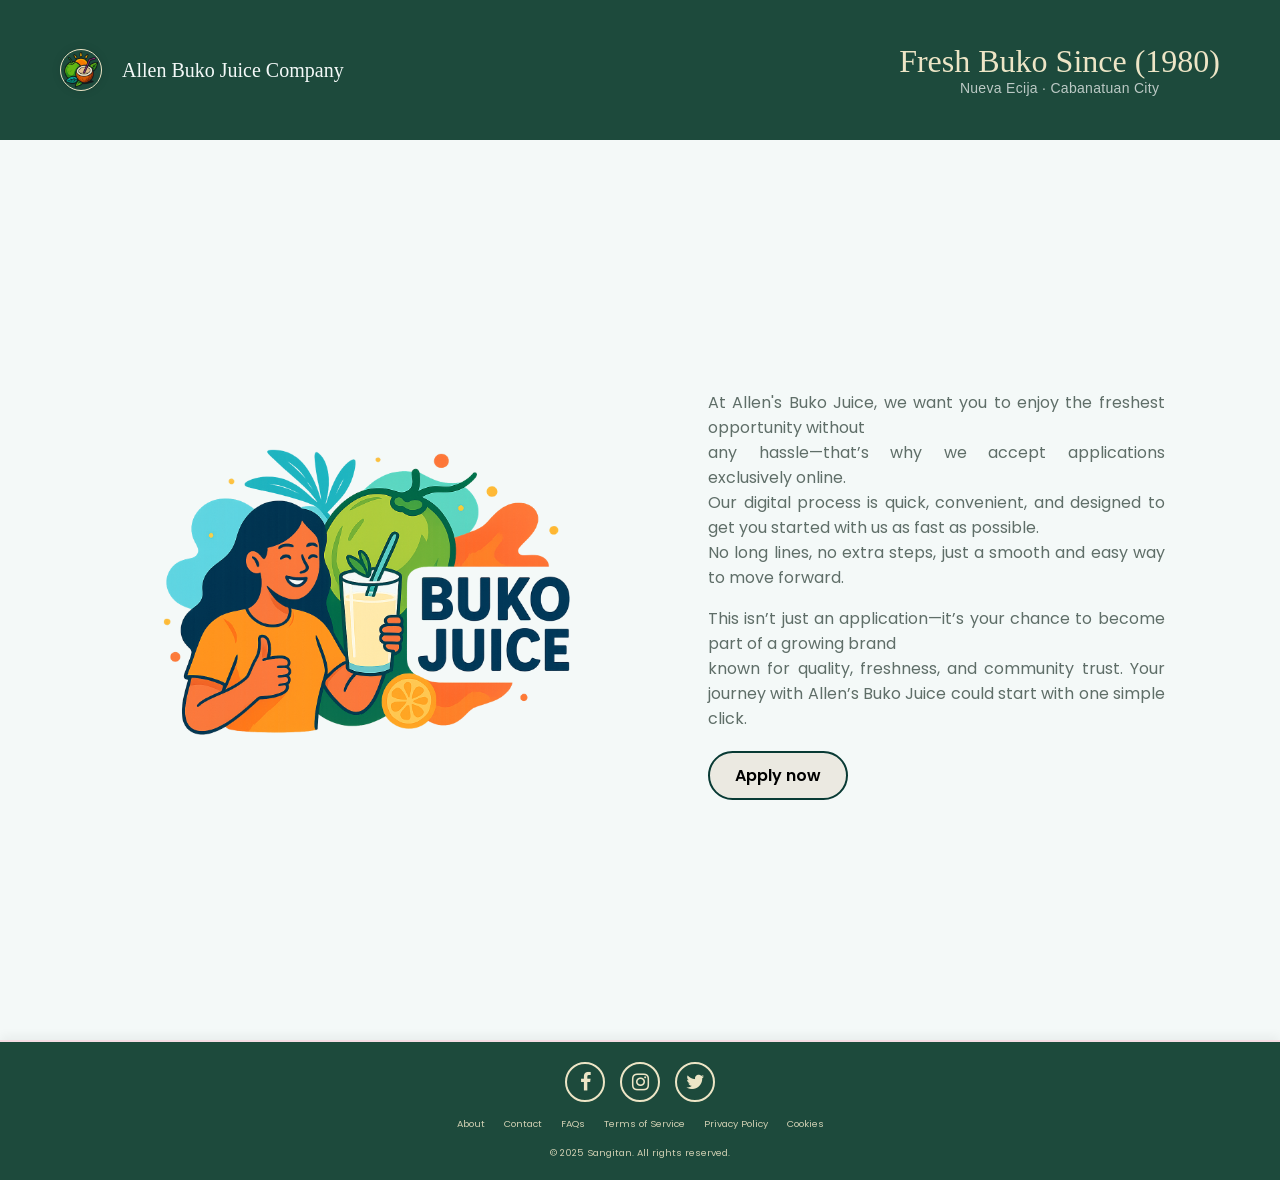
<file: index.html>
<!DOCTYPE html>
<html lang="en">
<head>

    <meta charset="UTF-8">
    <meta name="viewport" content="width=device-width, initial-scale=1.0">
    <link rel="stylesheet" href="https://cdnjs.cloudflare.com/ajax/libs/font-awesome/4.7.0/css/font-awesome.min.css">
    <link rel="stylesheet" href="style.css">
    <link rel="icon" type="image/png" href="image/okub.png">
    <title>Job Application Portal</title>

</head>
<body>



    
<!-- HEADER --> <!-- HEADER --> <!-- HEADER --> <!-- HEADER --> <!-- HEADER --> <!-- HEADER --> <!-- HEADER --> <!-- HEADER -->

<header class="header">
        <img src="image/okub.png" alt="Company Logo" class="logo-image">
        
        <span class="logo-text">Allen Buko Juice Company</span>

        <div class="top-right">
            
            <h1>Fresh Buko Since (1980)</h1>

            <div class="top-right-info">
                <span>Nueva Ecija · Cabanatuan City</span>
            </div>

        </div>

    </header>

<!-- HEADER --> <!-- HEADER --> <!-- HEADER --> <!-- HEADER --> <!-- HEADER --> <!-- HEADER --> <!-- HEADER --> <!-- HEADER -->




<!-- FIRST SECTION --> <!-- FIRST SECTION --> <!-- FIRST SECTION --> <!-- FIRST SECTION --> <!--FIRST SECTION --> <!-- FIRST SECTION -->

<section class="home">

    <div class="home-img">
        <img src="image/mainimg.png" alt="Company">
    </div>


    <div class="home-content">
        <h3 class="typing-text-home">  <span></span></h3>

        <p>At Allen's Buko Juice, we want you to enjoy the freshest opportunity without<br>
           any hassle—that’s why we accept applications exclusively online.<br>
           Our digital process is quick, convenient, and designed to get you started with us as fast as possible.<br>
           No long lines, no extra steps, just a smooth and easy way to move forward.<br>
        </p>
        
        <br>

        <p>
           This isn’t just an application—it’s your chance to become part of a growing brand<br> 
           known for quality, freshness, and community trust. Your journey with Allen’s Buko Juice could start with one simple click.
        </p>

        <button class="apply-link">Apply now</button>

    </div>


</section>

<!-- FIRST SECTION --> <!-- FIRST SECTION --> <!-- FIRST SECTION --> <!-- FIRST SECTION --> <!-- FIRST SECTION --> <!-- FIRST SECTION -->




<!-- FOOTER --> <!-- FOOTER --> <!-- FOOTER --> <!-- FOOTER --> <!-- FOOTER --> <!-- FOOTER --> <!-- FOOTER --> <!-- FOOTER -->

<footer class="site-footer">

    <div class="footer-content">

      <div class="footer-right">
        <a href="https://www.facebook.com/allnsbtl"><i class="fa fa-facebook"></i></a>
        <a href="https://www.instagram.com/allnsbtl/"><i class="fa fa-instagram"></i></a>
        <a href="https://x.com/Heihnz"><i class="fa fa-twitter"></i></a>
      </div>

    </div>


    <div class="footer-bottom">
        <a href="#">About</a>
        <a href="#">Contact</a>
        <a href="#">FAQs</a>
        <a href="#">Terms of Service</a>
        <a href="#">Privacy Policy</a>
        <a href="#">Cookies</a>
    </div>

    <div class="footer-bottom">
        &copy; 2025 Sangitan. All rights reserved.
    </div>

  </footer>

    
<!-- FOOTER --> <!-- FOOTER --> <!-- FOOTER --> <!-- FOOTER --> <!-- FOOTER --> <!-- FOOTER --> <!-- FOOTER --> <!-- FOOTER -->

    <script src="mainscript.js"></script>
    </body>

</html>
</file>
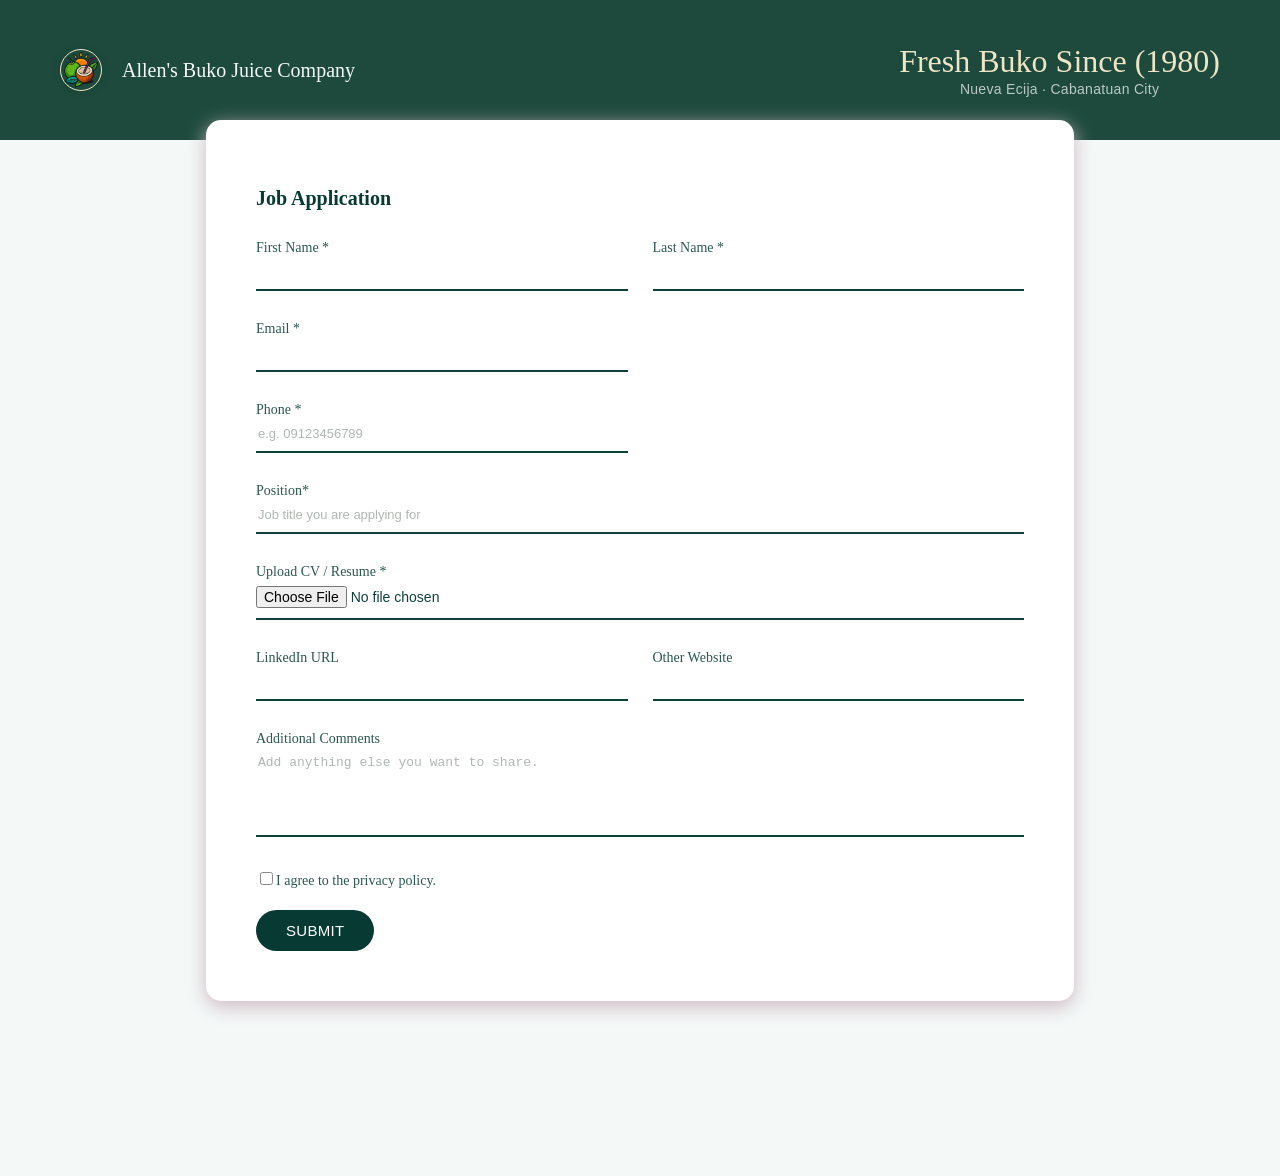
<file: form/form.html>
<!DOCTYPE html>
<html lang="en">
<head>
    <meta charset="UTF-8">
    <meta name="viewport" content="width=device-width, initial-scale=1.0">
    <link rel="stylesheet" href="formstyle.css">
    <link rel="icon" type="image/png" href="image/okub.png">
    <title>Job Application</title>
    
</head>
<body>




    <!--HEADER--> <!--HEADER--> <!--HEADER--> <!--HEADER--> <!--HEADER--> <!--HEADER--> <!--HEADER-->
    
    <header class="header">

    <img src="../image/okub.png" alt="Company Logo" class="logo-image">
        <span class="logo-text">Allen's Buko Juice Company</span>

        <div class="top-right">
            <h1>Fresh Buko Since (1980)</h1>
            <div class="top-right-info">
                <span>Nueva Ecija · Cabanatuan City</span>
                
            </div>
        </div>

    </header>

    <!--HEADER--> <!--HEADER--> <!--HEADER--> <!--HEADER--> <!--HEADER--> <!--HEADER--> <!--HEADER-->




    <!--FORM--> <!--FORM--> <!--FORM--> <!--FORM--> <!--FORM--> <!--FORM--> <!--FORM--> <!--FORM--> <!--FORM-->

    <section class="wrapper">
        <form id="jobForm" class="form-box">

            <h2>Job Application</h2>


            <div class="grid-2">

                <div class="field">
                    <label for="firstName">First Name *</label>
                    <input type="text" id="firstName" required>
                </div>

                <div class="field">
                    <label for="lastName">Last Name *</label>
                    <input type="text" id="lastName" required>
                </div>

            </div>



            <div class="grid-2">

                <div class="field">
                    <label for="email">Email *</label>
                    <input type="email" id="email" required>
                </div>
            </div>

            <div class="grid-2">

                <div class="field">
                    <label for="phone">Phone *</label>
                    <input type="tel" id="phone" pattern="[0-9]{11}" placeholder="e.g. 09123456789" required>
                </div>

            </div>



            <div class="field">

                <label for="position">Position*</label>
                <input type="text" id="position" placeholder="Job title you are applying for" required>


            </div>



            <div class="field">

                <label for="resume">Upload CV / Resume *</label>
                <input type="file" id="resume" accept=".pdf, .doc, .docx" required>

            </div>



            <div class="grid-2">

                <div class="field">
                    <label for="linkedin">LinkedIn URL</label>
                    <input type="text" id="linkedin">
                </div>

                <div class="field">
                    <label for="website">Other Website</label>
                    <input type="text" id="website">
                </div>

            </div>



            <div class="field">

                <label for="comments">Additional Comments</label>
                <textarea id="comments" placeholder="Add anything else you want to share."></textarea>

            </div>
            
            

            <label>
                <input type="checkbox" id="agree" required>I agree to the privacy policy.
            </label><br>

            
            <button type="submit" class="apply-btn">SUBMIT</button>

            
            <p id="kopal" class="confirmation"></p>
        </form>
    </section>

    <!--FORM--> <!--FORM--> <!--FORM--> <!--FORM--> <!--FORM--> <!--FORM--> <!--FORM--> <!--FORM--> <!--FORM-->



    <script src="formscript.js"></script>
</body>

</html>
</file>
<file: style.css>
@import url('https://fonts.googleapis.com/css2?family=Poppins:wght@100;200;300;400;500;600&display=swap');




/* MAIN */ /* MAIN */ /* MAIN */ /* MAIN */ /* MAIN */ /* MAIN */ /* MAIN */ /* MAIN */

*{
    margin: 0;
    padding: 0;
    box-sizing: border-box;
    text-decoration: none;
    border: none;
    outline: none;
    font-family: 'Poppins', sans-serif;
}

html
{
    font-size: 62.5%;
    scroll-behavior: smooth;
}

body
{
    width: 100%;
    min-height: 100vh;
    overflow-x: hidden;
    background-color: #fc0303;
    color: #e41212;
}



/* MAIN */ /* MAIN */ /* MAIN */ /* MAIN */ /* MAIN */ /* MAIN */ /* MAIN */ /* MAIN */




/* HEADER */ /* HEADER */ /* HEADER */ /* HEADER */ /* HEADER */ /* HEADER */ /* HEADER */ /* HEADER */ /* HEADER */

.header 
{
    background: #1D4A3C;
    color: white;
    padding: 25px 60px;
    display: flex;
    align-items: center;
    gap: 20px;
    height: 140px;
}

                        /* Panda logo */

.logo-image 
{
    width: 42px;  
    height: 42px; 
    border-radius: 50%; 
    object-fit: cover;  
    border: 1px solid #EDE5C6;
    box-shadow: 0 0 10px rgba(0,0,0,0.1);
}

.logo-text 
{
    font-family: Georgia, 'Times New Roman', serif;
    font-size: 20px;
    font-weight: 500;
    color: #F4F9F8;
}

                        /* Panda logo */


                        /* Fresh buko - Top right */

.top-right 
{
    margin-left: auto;
    text-align: center;
}

.top-right h1 
{
    margin: 0;
    font-family: Georgia, 'Times New Roman', serif;
    font-size: 32px;       
    font-weight: 500;
    color: #EDE5C6;
}

.top-right-info span 
{
    margin-top: 6px;
    font-family: "Inter", sans-serif;
    font-size: 14px;
    font-weight: 400;
    opacity: 0.70;
    letter-spacing: 0.3px;
}

                        /* Fresh buko - Top right */

/* HEADER */ /* HEADER */ /* HEADER */ /* HEADER */ /* HEADER */ /* HEADER */ /* HEADER */ /* HEADER */ /* HEADER */




/* FIRST SECTION */ /* FIRST SECTIONT */ /* FIRST SECTION */ /* FIRST SECTION */ /* FIRST SECTION */

section
{
    min-height: 100vh;
    padding: 5rem 9% 5rem;
}

.home
{
    min-height: 100vh;
    display: flex;
    justify-content: center;
    align-items: center;
    gap: 8rem;
    background-color: #F4F9F8;
}

.home .home-content p
{
    color: #5F6E68;
    font-size: 1.6rem;
    text-align: justify;
}

.home-content h3
{
    font-size: 4rem;
    margin-bottom: 1rem;
    font-weight: 700;
}

                            /* yung picture sa Home*/

.home-img img
{
    width: 100%;
    max-height: 700px;      
    border-radius: 16px;     
    display: block;
    margin: 0 auto;         

}

                            /* yung picture sa Home*/


                            /* yung "WELCOME" */

.typing-text-home
{
    font-size: 34px;
    font-weight: 600;
    min-width: 280px;
    color: #123C69;
}

.typing-text-home span
{
    position: relative;
}

.typing-text-home span::before
{
    content:"";
    color: #1D4A3C;
    animation: about 20s infinite;
}

.typing-text-home span::after
{
    content:"";
    background-color: #F4F9F8;
    position: absolute;
    width: calc(100% + 8px);
    height: 100%;
    border-left: 3px solid #EEE2DC;
    animation: second 1s infinite;
}

                            /* Blinking cursor */

@keyframes second
{

    to{
        border-left: 3px solid #1D4A3C;
    }
}

                            /* Blinking cursor */

@keyframes about
{
    0%, 20%
    {
        content: "WELCOME";
    }
    21%, 40%
    {
        content: "APPLY NOW";
    }
    41%, 60%
    {
        content: "BEST BUKO";
    }
    61%, 80%
    {
        content: "APPLY NOW";
    }
    81%, 100%
    {
        content: "WELCOME";
    }
}

                            /* yung "WELCOME" */


                            /* yung "APPLY NOW" */

.apply-link 
{
    display: inline-block;
    padding: 1rem 2.5rem;
    background-color: #EBE9E1;
    color: black;
    font-size: 1.6rem;
    font-weight: 600;
    transition: 0.3s ease;
    text-decoration: none;
    margin-top: 2rem;
    border: 2px solid #083a34;
    border-radius: 4rem;
}

.apply-link:hover 
{
    transform: scale3d(1.03);
    background-color: #D5A24A;
    color: black;
    box-shadow: 0 0 25px #D5A24A;
}

                            /* yung "APPLY NOW" */

/* FIRST SECTION */ /* FIRST SECTIONT */ /* FIRST SECTION */ /* FIRST SECTION */ /* FIRST SECTION */




/* FOOTER */ /* FOOTER */ /* FOOTER */ /* FOOTER */ /* FOOTER */ /* FOOTER */ /* FOOTER */ /* FOOTER */

.site-footer 
{
    background-color: #1D4A3C;
    padding: 2rem 9%;
    border-top: 2px solid #f6dce4;
    box-shadow: 0 -4px 10px rgba(0,0,0,0.05);
}

.footer-content 
{
    display: flex;
    justify-content: center;
    align-items: center;
    flex-wrap: wrap;
    gap: 1rem;
}

.footer-right 
{
    display: flex;
    align-items: center;
    gap: 1.5rem;
}

.footer-right a 
{
    display: flex;
    justify-content: center;
    align-items: center;
    width: 4rem;
    height: 4rem;
    background-color: transparent;
    border: 0.2rem solid #EDE5C6;
    font-size: 2rem;
    border-radius: 50%;
    color: #EDE5C6;
    transition: 0.3s ease;
    text-decoration: none;
}

.footer-right a:hover 
{
    background-color: #D5A24A;
    color: #AC3B61;
    transform: scale(1.1);
    box-shadow: 0 0 10px white;
}


.footer-bottom 
{
    margin-top: 1.5rem;
    text-align: center;
    font-size: 0.95rem;
    opacity: 0.85;
    color: #EDE5C6;
}

.footer-bottom a 
{
    color: #EDE5C6;
    margin: 0 0.8rem;
    text-decoration: none;
    transition: 0.2s ease;
}

.footer-bottom a:hover 
{
    color: #D5A24A;
    text-decoration: underline;
}

/* FOOTER */ /* FOOTER */ /* FOOTER */ /* FOOTER */ /* FOOTER */ /* FOOTER */ /* FOOTER */ /* FOOTER */
</file>
<file: form/formstyle.css>
body 
{
    margin: 0;
    font-family: "Inter", sans-serif;
    font-size: 15px;
    color: #0b2f29;
    background: #F4F9F8;
}

/* HEADER */ /* HEADER */ /* HEADER */ /* HEADER */ /* HEADER */ /* HEADER */ /* HEADER */ /* HEADER */ /* HEADER */

.header 
{
    background: #1D4A3C;
    color: white;
    padding: 25px 60px;
    display: flex;
    align-items: center;
    gap: 20px;
    height: 90px;
}

.logo-image 
{
    width: 40px;  
    height: 40px; 
    border-radius: 50%; 
    object-fit: cover;  
    border: 1px solid #EDE5C6;
    box-shadow: 0 0 10px rgba(0,0,0,0.1);
}

.logo-text 
{
    font-family: Georgia, 'Times New Roman', serif;
    font-size: 20px;
    font-weight: 500;
    color: #F4F9F8;
}

.top-right 
{
    margin-left: auto;
    text-align: center;
}

.top-right h1 
{
    margin: 0;
    font-family: Georgia, 'Times New Roman', serif;
    font-size: 32px;       
    font-weight: 500;     
    margin: 0;
    color: #EDE5C6;
}

.top-right-info span 
{
    margin-top: 6px;
    font-family: "Inter", sans-serif;
    font-size: 14px;
    font-weight: 400;
    opacity: 0.70;
    letter-spacing: 0.3px;
}

/* HEADER */ /* HEADER */ /* HEADER */ /* HEADER */ /* HEADER */ /* HEADER */ /* HEADER */ /* HEADER */ /* HEADER */




/* FORM */ /* FORM */ /* FORM */ /* FORM */ /* FORM */ /* FORM */ /* FORM */ /* FORM */ /* FORM */ /* FORM */ /* FORM */

.wrapper 
{
    display: flex;
    justify-content: center;
    margin-top: -20px;
    margin-bottom: 150px;
}

.form-box 
{
    background: white;
    padding: 50px;
    width: 60%;
    border-radius: 15px;
    box-shadow: 0px 6px 20px #cebac2;
    font-family: Georgia, 'Times New Roman', serif;
    font-size: 20px;
    font-weight: 500;
    margin-bottom: 25px;
    color: #083a34;
}

.form-box h2 
{
    font-size: 20px;
    margin-bottom: 30px;
}

.grid-2 
{
    display: grid;
    grid-template-columns: 1fr 1fr;
    gap: 25px;
}

.field 
{
    margin-bottom: 30px;
    display: flex;
    flex-direction: column;
}

.field-upload 
{
  display: inline-block;
  padding: 10px 20px;
  background-color: #083a34;
  color: white;
  border-radius: 30px;
  cursor: pointer;
}

.field-upload input 
{
  display: none;
}


                        /* Label */

label 
{
    margin-bottom: 6px;
    font-size: 14px;
    font-weight: 500;   
    color: #083a34;
    opacity: 0.85;
}

                        /* Label */

input, textarea 
{
    border: none;
    border-bottom: 2px solid #0f4039; /* Lines */
    font-size: 15px;
    font-weight: 400;
    color: #0f4039;
    padding-bottom: 10px;
    outline: none;
    font-size: 14px;
    background: transparent;
}

textarea 
{
    min-height: 70px;
    resize: none;
}

.apply-btn 
{
    margin-top: 20px;
    padding: 12px 30px;
    background: #083a34;
    color: white;
    border: none;
    border-radius: 30px;
    cursor: pointer;
    font-size: 15px;
    font-weight: 500;
    letter-spacing: 0.3px;
}

.apply-btn:hover 
{
    background: #0b4a42;
}

.confirmation 
{
    margin-top: 20px;
    color: green;
    font-weight: 600;
    display: none;
}

input::placeholder,
textarea::placeholder 
{
    color: #b0b7b3;
    font-size: 13px;
}

/* FORM */ /* FORM */ /* FORM */ /* FORM */ /* FORM */ /* FORM */ /* FORM */ /* FORM */ /* FORM */ /* FORM */ /* FORM */
</file>
